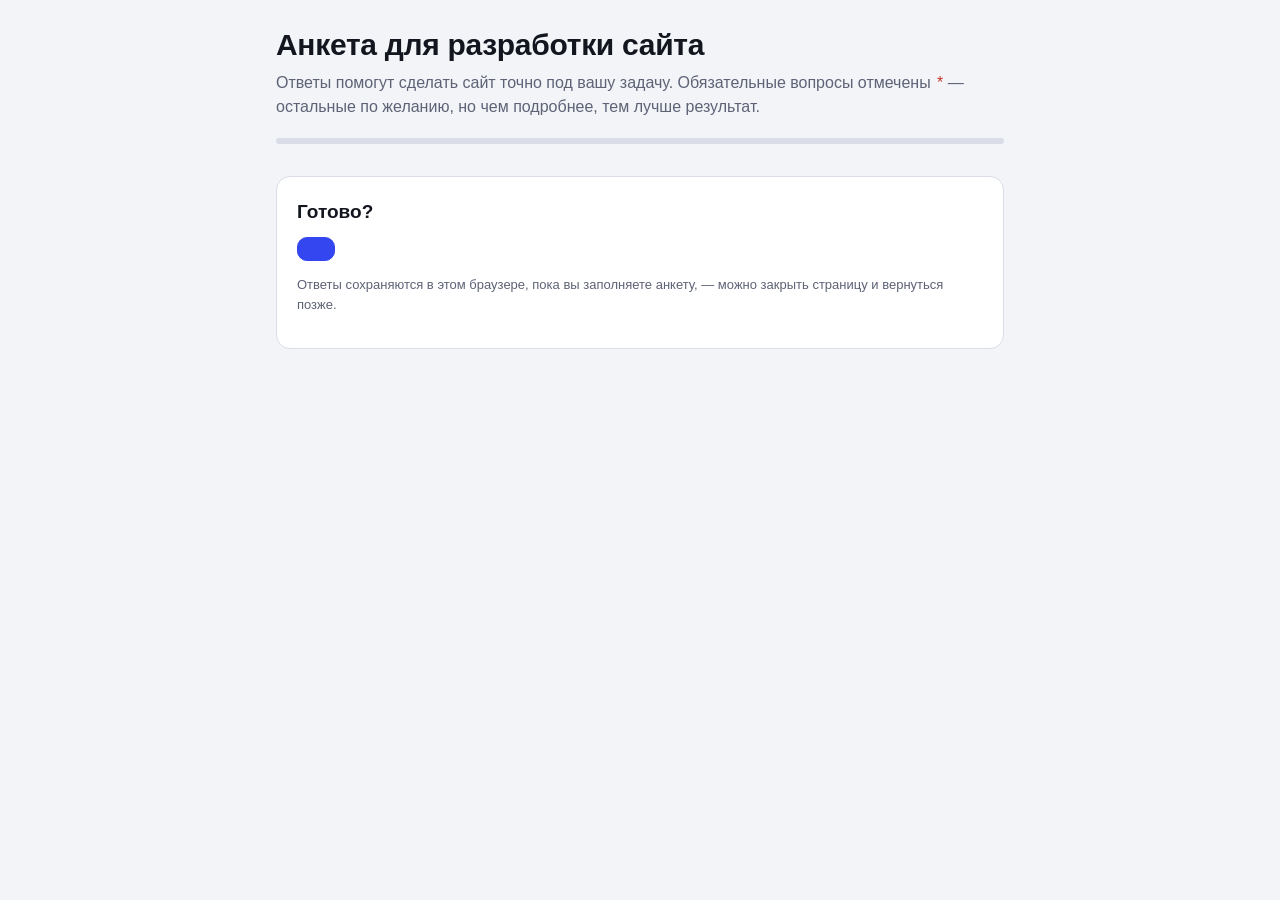
<file: app/factory/form_template.html>
<!doctype html>
<html lang="ru">
<head>
<meta charset="utf-8">
<meta name="viewport" content="width=device-width, initial-scale=1">
<meta name="referrer" content="no-referrer">
<meta name="robots" content="noindex">
<title>Анкета для разработки сайта</title>
<style>
  :root{--bg:#F3F4F8;--card:#fff;--ink:#14161F;--muted:#5D6275;--line:#DADDE7;--accent:#3346F0;--accent-d:#2232C9;--accent-s:#E6E9FF;
    --err:#C2362B;--err-s:#FCE8E5;--warn:#8A6100;--warn-s:#FFF4D6;--ok:#0E7A4F;--ok-s:#E2F5EC;--r:14px}
  @media (prefers-color-scheme:dark){:root{--bg:#0F111A;--card:#181B27;--ink:#EDEFF7;--muted:#9AA0B8;--line:#2C3142;--accent:#7C8BFF;--accent-d:#97A3FF;--accent-s:#232A55;
    --err:#FF8A7E;--err-s:#3A1F1D;--warn:#F1C35A;--warn-s:#33290F;--ok:#5FD3A0;--ok-s:#123326}}
  *{box-sizing:border-box}
  body{margin:0;background:var(--bg);color:var(--ink);font:16px/1.55 -apple-system,BlinkMacSystemFont,"Segoe UI",Roboto,"Helvetica Neue",Arial,sans-serif}
  main{max-width:760px;margin:0 auto;padding:28px 16px 120px}
  header h1{font-size:30px;line-height:1.15;margin:0 0 8px;letter-spacing:-.01em}
  header p{margin:0 0 6px;color:var(--muted)}
  .progress{position:sticky;top:0;z-index:5;background:var(--bg);padding:12px 0 10px;margin-bottom:6px}
  .bar{height:6px;border-radius:6px;background:var(--line);overflow:hidden}
  .bar i{display:block;height:100%;width:0;background:var(--accent);transition:width .3s}
  .progress small{display:block;color:var(--muted);font-size:13px;margin-top:6px}
  section{background:var(--card);border:1px solid var(--line);border-radius:var(--r);padding:20px 20px 6px;margin-top:16px}
  section h2{margin:0 0 4px;font-size:19px}
  section>.hint{color:var(--muted);font-size:14px;margin:0 0 12px}
  .f{margin:14px 0 16px}
  .f[hidden]{display:none}
  label.l{display:block;font-weight:600;font-size:15px;margin-bottom:4px}
  .req{color:var(--err);margin-left:2px}
  .help{color:var(--muted);font-size:13.5px;margin:-2px 0 6px}
  input[type=text],input[type=number],select,textarea{width:100%;font:inherit;color:inherit;background:var(--card);border:1px solid var(--line);border-radius:10px;padding:10px 12px}
  textarea{min-height:96px;resize:vertical}
  input:focus,select:focus,textarea:focus{outline:2px solid var(--accent);outline-offset:1px;border-color:transparent}
  .opts{display:flex;flex-wrap:wrap;gap:8px}
  .opts label{display:flex;align-items:center;gap:8px;border:1px solid var(--line);border-radius:10px;padding:9px 13px;cursor:pointer}
  .opts input{accent-color:var(--accent);margin:0}
  .opts label:has(input:checked){border-color:var(--accent);background:var(--accent-s)}
  .msg{font-size:13.5px;margin-top:5px;border-radius:8px;padding:5px 9px}
  .msg.error{color:var(--err);background:var(--err-s)} .msg.warn{color:var(--warn);background:var(--warn-s)}
  .f.bad input,.f.bad textarea,.f.bad select{border-color:var(--err)}
  .drop{border:1.5px dashed var(--line);border-radius:12px;padding:16px;text-align:center;color:var(--muted);cursor:pointer}
  .drop:hover{border-color:var(--accent)}
  .logo-prev{display:flex;align-items:center;gap:12px;margin-top:8px}
  .logo-prev img{max-height:64px;max-width:200px;background:#fff;border:1px solid var(--line);border-radius:8px;padding:6px}
  button{font:inherit;cursor:pointer;border-radius:10px;padding:11px 18px;border:1px solid var(--line);background:var(--card);color:var(--ink)}
  button.primary{background:var(--accent);border-color:var(--accent);color:#fff;font-weight:600}
  button.primary:hover{background:var(--accent-d)}
  button.link{border:0;background:none;color:var(--accent);padding:0;text-decoration:underline}
  .final{background:var(--card);border:1px solid var(--line);border-radius:var(--r);padding:20px;margin-top:16px}
  .final .row{display:flex;flex-wrap:wrap;gap:10px;align-items:center;margin-top:12px}
  .summary{margin:10px 0 0;padding:0;list-style:none}
  .summary li{padding:4px 0;font-size:14.5px}
  .summary a{color:inherit}
  .done{background:var(--ok-s);color:var(--ok);border-radius:12px;padding:14px 16px;margin-top:12px}
  .note{font-size:13px;color:var(--muted);margin-top:14px}
  .saved{font-size:13px;color:var(--muted)}
  @media (max-width:560px){header h1{font-size:25px}section{padding:16px 14px 4px}}
</style>
</head>
<body>
<main>
  <header>
    <h1 id="h1">Анкета для разработки сайта</h1>
    <p>Ответы помогут сделать сайт точно под вашу задачу. Обязательные вопросы отмечены <span class="req">*</span> — остальные по желанию, но чем подробнее, тем лучше результат.</p>
    <p class="saved" id="saved"></p>
  </header>
  <div class="progress" aria-hidden="true"><div class="bar"><i id="barI"></i></div><small id="barT"></small></div>
  <form id="form" novalidate></form>
  <div class="final" id="final">
    <h2 style="margin:0 0 4px;font-size:19px">Готово?</h2>
    <p class="help" id="finalHint"></p>
    <ul class="summary" id="summary"></ul>
    <div class="row"><button class="primary" id="submit" type="button"></button><button type="button" id="dl" hidden>Скачать копию ответов</button></div>
    <div id="result"></div>
    <p class="note">Ответы сохраняются в этом браузере, пока вы заполняете анкету, — можно закрыть страницу и вернуться позже.</p>
  </div>
</main>
<script>
(function () {
  "use strict";
  var C = /*__CONFIG__*/null;
  var FIELDS = {}, A = {}, logo = null, KEY = "studio-brief:" + C.site;
  C.sections.forEach(function (s) { s.fields.forEach(function (f) { FIELDS[f.id] = f; }); });
  var $ = function (s, el) { return (el || document).querySelector(s); };
  var esc = function (s) { return String(s == null ? "" : s).replace(/[&<>"']/g, function (c) { return { "&": "&amp;", "<": "&lt;", ">": "&gt;", '"': "&quot;", "'": "&#39;" }[c]; }); };
  var store = { get: function () { try { return JSON.parse(localStorage.getItem(KEY) || "null"); } catch (e) { return null; } },
    set: function (v) { try { localStorage.setItem(KEY, JSON.stringify(v)); return true; } catch (e) { return false; } } };

  if (C.title) $("#h1").textContent = "Анкета для разработки сайта · " + C.title;
  $("#submit").textContent = C.mode === "link" ? "Отправить анкету" : "Сохранить ответы";
  $("#finalHint").textContent = C.mode === "link"
    ? "Проверим ответы и отправим. Если что-то не так — подсветим, что поправить."
    : "Проверим ответы и сохраним файл с ответами. Его нужно отправить нам тем же способом, каким вы получили анкету.";

  // ---------------------------------------------------------------- отрисовка
  function fieldHtml(f) {
    var id = "q_" + f.id, star = f.required ? '<span class="req">*</span>' : "", ctl = "";
    var ph = f.placeholder ? ' placeholder="' + esc(f.placeholder) + '"' : "";
    if (f.type === "textarea") ctl = '<textarea id="' + id + '" name="' + f.id + '"' + ph + "></textarea>";
    else if (f.type === "select") ctl = '<select id="' + id + '" name="' + f.id + '"><option value="">— выберите —</option>' +
      Object.keys(f.options).map(function (k) { return '<option value="' + esc(k) + '">' + esc(f.options[k]) + "</option>"; }).join("") + "</select>";
    else if (f.type === "radio") ctl = '<div class="opts" role="radiogroup">' + Object.keys(f.options).map(function (k) {
      return '<label><input type="radio" name="' + f.id + '" value="' + esc(k) + '">' + esc(f.options[k]) + "</label>"; }).join("") + "</div>";
    else if (f.type === "number") ctl = '<input type="number" id="' + id + '" name="' + f.id + '" min="' + f.min_value + '" max="' + f.max_value + '"' + ph + ">";
    else if (f.type === "file") ctl = '<div class="drop" id="logoDrop" tabindex="0" role="button">Перетащите файл сюда или нажмите, чтобы выбрать</div>' +
      '<input type="file" id="logoIn" accept=".png,.jpg,.jpeg,.svg,.webp,image/png,image/jpeg,image/svg+xml,image/webp" hidden><div id="logoPrev"></div>';
    else ctl = '<input type="text" id="' + id + '" name="' + f.id + '"' + ph + ">";
    return '<div class="f" data-f="' + f.id + '"><label class="l" for="' + id + '">' + esc(f.label) + star + "</label>" +
      (f.help ? '<p class="help">' + esc(f.help) + "</p>" : "") + ctl + '<div class="msgs"></div></div>';
  }
  $("#form").innerHTML = C.sections.map(function (s) {
    return '<section id="s_' + s.id + '"><h2>' + esc(s.title) + "</h2>" + (s.hint ? '<p class="hint">' + esc(s.hint) + "</p>" : "") +
      s.fields.map(fieldHtml).join("") + "</section>";
  }).join("");

  // ---------------------------------------------------------------- значения
  function read() {
    Object.keys(FIELDS).forEach(function (id) {
      var f = FIELDS[id];
      if (f.type === "file") return;
      if (f.type === "radio") { var r = document.querySelector('input[name="' + id + '"]:checked'); A[id] = r ? r.value : ""; }
      else A[id] = ($("#q_" + id) || {}).value || "";
    });
  }
  function write(vals) {
    Object.keys(vals || {}).forEach(function (id) {
      var f = FIELDS[id], v = vals[id];
      if (!f || f.type === "file") return;
      if (f.type === "radio") { var r = document.querySelector('input[name="' + id + '"][value="' + CSS.escape(v) + '"]'); if (r) r.checked = true; }
      else if ($("#q_" + id)) $("#q_" + id).value = v;
    });
  }
  var visible = function (f) { return Object.keys(f.show || {}).every(function (k) { return f.show[k].indexOf(String(A[k] || "")) >= 0; }); };
  function toggle() { Object.keys(FIELDS).forEach(function (id) { document.querySelector('[data-f="' + id + '"]').hidden = !visible(FIELDS[id]); }); }

  // ---------------------------------------------------------------- проверки (те же, что в студии)
  var digits = function (s) { return String(s || "").replace(/\D/g, ""); };
  function innOk(v) {
    var d = digits(v).split("").map(Number), s = function (w) { return w.reduce(function (a, k, i) { return a + k * d[i]; }, 0) % 11 % 10; };
    if (d.length === 10) return s([2, 4, 10, 3, 5, 9, 4, 6, 8]) === d[9];
    if (d.length === 12) return s([7, 2, 4, 10, 3, 5, 9, 4, 6, 8]) === d[10] && s([3, 7, 2, 4, 10, 3, 5, 9, 4, 6, 8]) === d[11];
    return false;
  }
  function ogrnOk(v) {
    var s = digits(v);
    if (s.length === 13) return Number(BigInt(s.slice(0, 12)) % 11n % 10n) === +s[12];
    if (s.length === 15) return Number(BigInt(s.slice(0, 14)) % 13n % 10n) === +s[14];
    return false;
  }
  function check() {
    var out = {}, add = function (id, lvl, m) { (out[id] = out[id] || []).push([lvl, m]); };
    Object.keys(FIELDS).forEach(function (id) {
      var f = FIELDS[id];
      if (f.type === "file" || !visible(f)) return;
      var v = String(A[id] || "").trim();
      if (!v) { if (f.required) add(id, "error", "Заполните, пожалуйста"); return; }
      if (f.min && v.length < f.min) add(id, "warn", "Совсем коротко — расскажите подробнее (хотя бы " + f.min + " символов)");
      if (v.length > (f.max || 4000)) add(id, "warn", "Слишком длинно — сократите до " + (f.max || 4000) + " символов");
      if (f.type === "number" && (!/^\d+$/.test(v) || +v < f.min_value || +v > f.max_value)) add(id, "error", "Число от " + f.min_value + " до " + f.max_value);
      if (f.check === "email" && !/^[^@\s]+@[^@\s]+\.[A-Za-zА-Яа-я]{2,}$/.test(v)) add(id, "error", "Проверьте адрес почты");
      if (f.check === "phone" && (digits(v).length < 10 || digits(v).length > 15)) add(id, "error", "Проверьте номер: нужно 10–15 цифр");
      if (f.check === "inn") {
        if (!innOk(v)) add(id, "error", "ИНН не проходит проверку — проверьте цифры");
        else if (A.legal === "ooo" && digits(v).length !== 10) add(id, "error", "У ООО ИНН из 10 цифр");
        else if ((A.legal === "ip" || A.legal === "npd") && digits(v).length !== 12) add(id, "error", "У ИП и самозанятого ИНН из 12 цифр");
      }
      if (f.check === "ogrn" && !ogrnOk(v)) add(id, "error", "ОГРН/ОГРНИП не проходит проверку — проверьте цифры");
      if (f.check === "domain" && !/^(https?:\/\/)?([a-zа-яё0-9-]+\.)+[a-zа-яё]{2,}\/?$/i.test(v)) add(id, "error", "Пример домена: ulybka-kazan.ru");
      if (f.check === "urls" && !/https?:\/\/|www\.|\w\.(ru|com|рф|net|org|io|by|kz)\b/i.test(v)) add(id, "warn", "Добавьте хотя бы одну ссылку — так проще попасть в ваш вкус");
    });
    if (!["phone", "email", "messengers"].some(function (k) { return String(A[k] || "").trim(); })) add("phone", "warn", "Укажите хотя бы один контакт для сайта");
    return out;
  }
  function paint(issues, all) {
    document.querySelectorAll(".f").forEach(function (el) {
      var id = el.dataset.f, m = (issues[id] || []).filter(function (x) { return all || touched[id]; });
      el.classList.toggle("bad", m.some(function (x) { return x[0] === "error"; }));
      el.querySelector(".msgs").innerHTML = m.map(function (x) { return '<div class="msg ' + x[0] + '">' + esc(x[1]) + "</div>"; }).join("");
    });
  }
  function progress() {
    var req = Object.keys(FIELDS).filter(function (id) { var f = FIELDS[id]; return f.required && visible(f); });
    var done = req.filter(function (id) { return String(A[id] || "").trim(); }).length;
    $("#barI").style.width = (req.length ? 100 * done / req.length : 100) + "%";
    $("#barT").textContent = "Обязательные вопросы: " + done + " из " + req.length;
  }

  // ---------------------------------------------------------------- логотип
  function setLogo(file) {
    if (!file) return;
    var ext = (file.name.split(".").pop() || "").toLowerCase();
    if (["png", "jpg", "jpeg", "svg", "webp"].indexOf(ext) < 0) return alert("Логотип: PNG, SVG, JPG или WEBP");
    if (file.size > C.max_logo) return alert("Файл больше 5 МБ — пришлите, пожалуйста, поменьше");
    var r = new FileReader();
    r.onload = function () { logo = { name: file.name, data: r.result }; showLogo(); };
    r.readAsDataURL(file);
  }
  function showLogo() {
    $("#logoPrev").innerHTML = logo ? '<div class="logo-prev"><img alt="" src="' + esc(logo.data) + '"><span>' + esc(logo.name) +
      '</span><button type="button" class="link" id="logoRm">убрать</button></div>' : "";
    if (logo) $("#logoRm").onclick = function () { logo = null; showLogo(); };
  }
  var drop = $("#logoDrop"), inp = $("#logoIn");
  drop.onclick = function () { inp.click(); };
  drop.onkeydown = function (e) { if (e.key === "Enter" || e.key === " ") { e.preventDefault(); inp.click(); } };
  inp.onchange = function () { setLogo(inp.files[0]); };
  drop.ondragover = function (e) { e.preventDefault(); };
  drop.ondrop = function (e) { e.preventDefault(); setLogo(e.dataTransfer.files[0]); };

  // ---------------------------------------------------------------- черновик и события
  var touched = {}, timer;
  var draft = store.get();
  write(C.prefill); if (draft && draft.answers) write(draft.answers);
  read(); toggle(); progress();
  if (draft && draft.at) $("#saved").textContent = "Черновик восстановлен: " + new Date(draft.at).toLocaleString("ru-RU");
  function onChange(e) {
    var id = e.target.name; if (id) touched[id] = true;
    read(); toggle(); progress(); paint(check(), false);
    clearTimeout(timer);
    timer = setTimeout(function () { if (store.set({ at: Date.now(), answers: A })) $("#saved").textContent = "Черновик сохранён в этом браузере · " + new Date().toLocaleTimeString("ru-RU"); }, 500);
  }
  $("#form").addEventListener("input", onChange);
  $("#form").addEventListener("change", onChange);

  // ---------------------------------------------------------------- отправка
  function payload() { return { format: C.format, site: C.site, submitted: new Date().toISOString(), answers: A, logo: logo }; }
  function download() {
    var name = "Ответы на анкету" + (A.name ? " — " + A.name.replace(/[\\/:*?"<>|]+/g, " ").slice(0, 60) : "") + ".json";
    var url = URL.createObjectURL(new Blob([JSON.stringify(payload(), null, 1)], { type: "application/json" }));
    var a = document.createElement("a"); a.href = url; a.download = name; document.body.appendChild(a); a.click(); a.remove();
    setTimeout(function () { URL.revokeObjectURL(url); }, 4000);
    return name;
  }
  $("#dl").onclick = download;
  $("#submit").onclick = function () {
    read();
    var is = check(); paint(is, true);
    var errs = [], warns = [];
    Object.keys(is).forEach(function (id) { is[id].forEach(function (x) { (x[0] === "error" ? errs : warns).push([id, x[1]]); }); });
    $("#summary").innerHTML = errs.concat(warns).map(function (x) {
      return '<li class="' + (errs.indexOf(x) >= 0 ? "e" : "w") + '">' + (errs.indexOf(x) >= 0 ? "⛔ " : "⚠️ ") + '<a href="#" data-go="' + x[0] + '">' +
        esc(FIELDS[x[0]].label) + "</a> — " + esc(x[1]) + "</li>"; }).join("");
    $("#summary").querySelectorAll("[data-go]").forEach(function (a) { a.onclick = function (e) { e.preventDefault(); var el = document.querySelector('[data-f="' + a.dataset.go + '"]'); el.scrollIntoView({ behavior: "smooth", block: "center" }); var c = el.querySelector("input,textarea,select"); if (c) c.focus({ preventScroll: true }); }; });
    if (errs.length) { $("#result").innerHTML = '<p class="msg error">Исправьте отмеченное ⛔ — и нажмите ещё раз.</p>'; return; }
    if (warns.length && !$("#submit").dataset.warned) {
      $("#submit").dataset.warned = "1";
      $("#result").innerHTML = '<p class="msg warn">Есть замечания ⚠️ — их можно поправить или нажать кнопку ещё раз, чтобы ' + (C.mode === "link" ? "отправить" : "сохранить") + " как есть.</p>";
      return;
    }
    if (C.mode !== "link") {
      var n = download();
      $("#result").innerHTML = '<div class="done"><b>Файл «' + esc(n) + '» сохранён</b> в папку загрузок.<br>Отправьте его нам в ответ на сообщение с анкетой. Спасибо!</div>';
      return;
    }
    $("#submit").disabled = true; $("#result").innerHTML = '<p class="help">Отправляю…</p>';
    fetch(location.pathname, { method: "POST", headers: { "Content-Type": "application/json" }, body: JSON.stringify(payload()) })
      .then(function (r) { return r.json().catch(function () { return {}; }).then(function (j) { if (!r.ok) throw new Error(j.error || ("Ошибка " + r.status)); }); })
      .then(function () { $("#result").innerHTML = '<div class="done"><b>Анкета отправлена.</b> Спасибо! Мы изучим ответы и свяжемся с вами.<br>Если нужно что-то дополнить — поправьте и отправьте ещё раз.</div>'; $("#dl").hidden = false; })
      .catch(function (e) { $("#result").innerHTML = '<p class="msg error">Не получилось отправить: ' + esc(e.message) + '. Сохраните ответы файлом и пришлите нам.</p>'; $("#dl").hidden = false; })
      .then(function () { $("#submit").disabled = false; });
  };
})();
</script>
</body>
</html>
</file>
